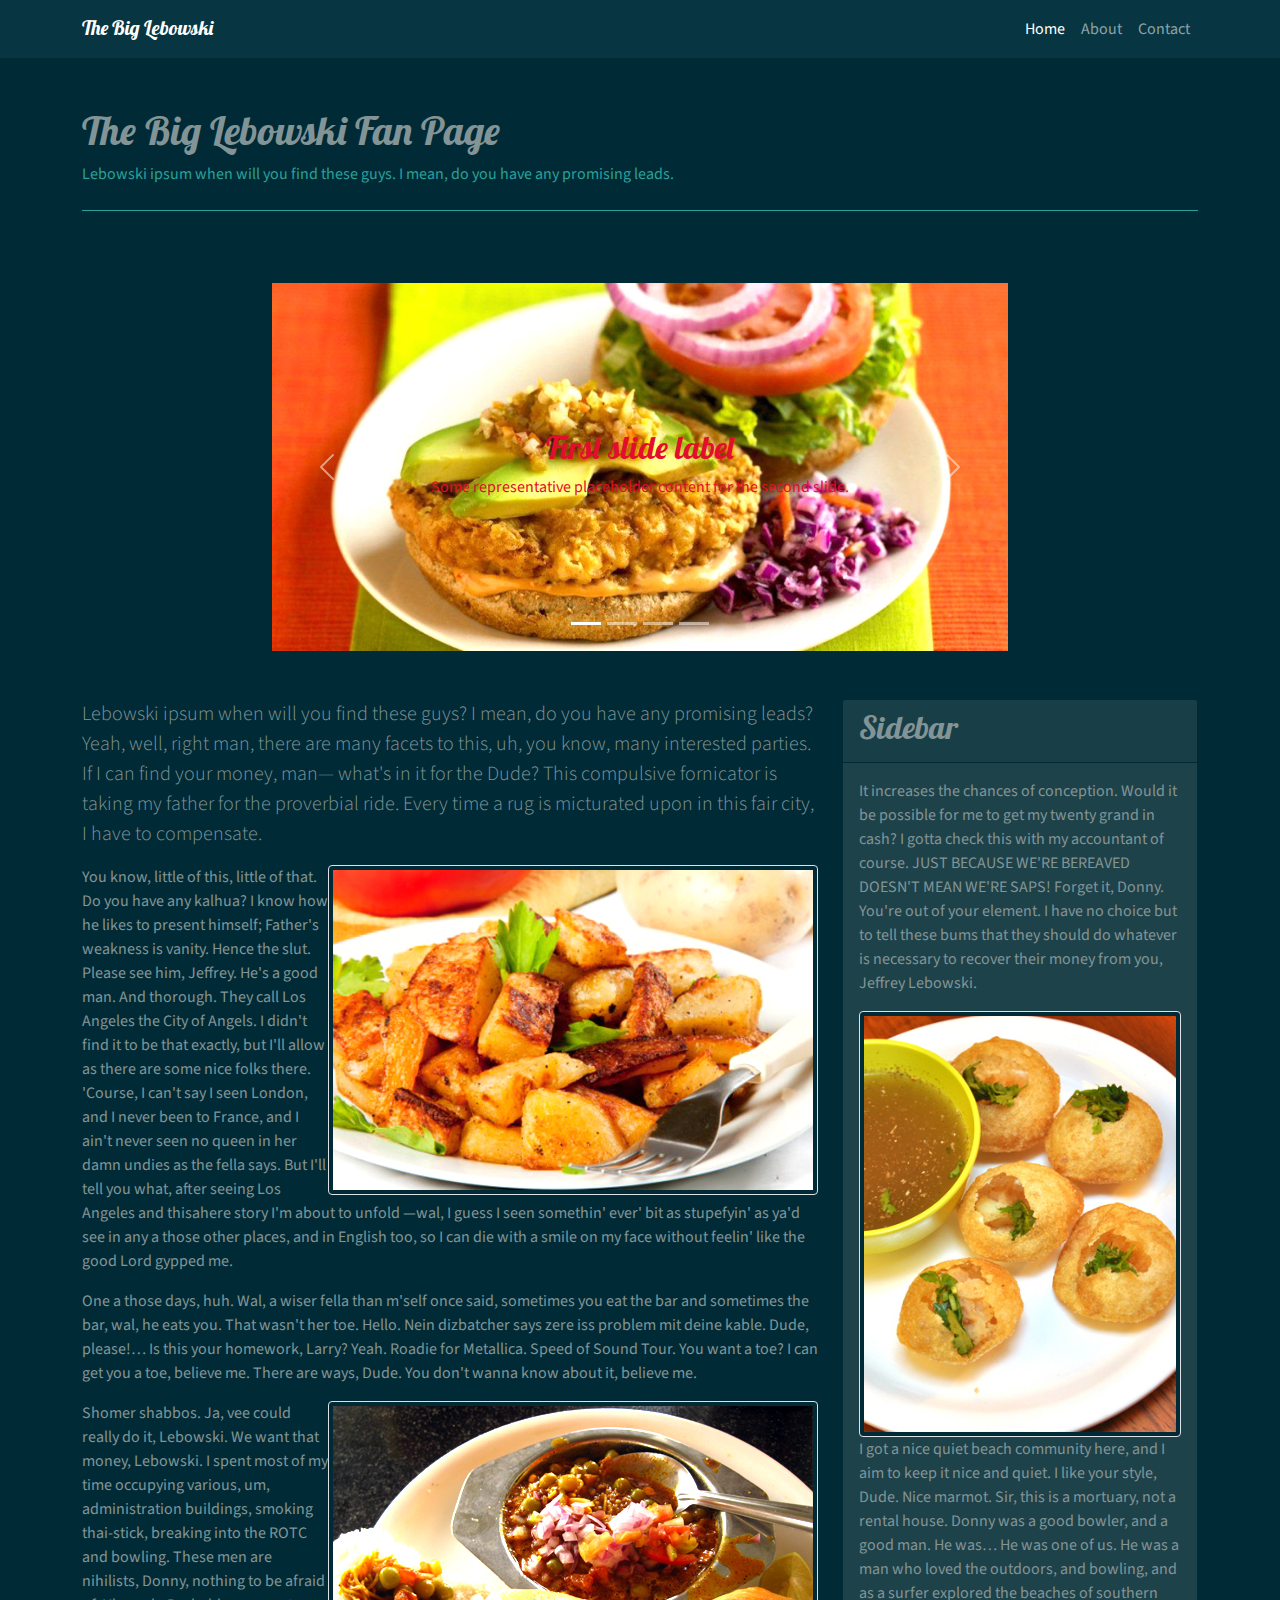
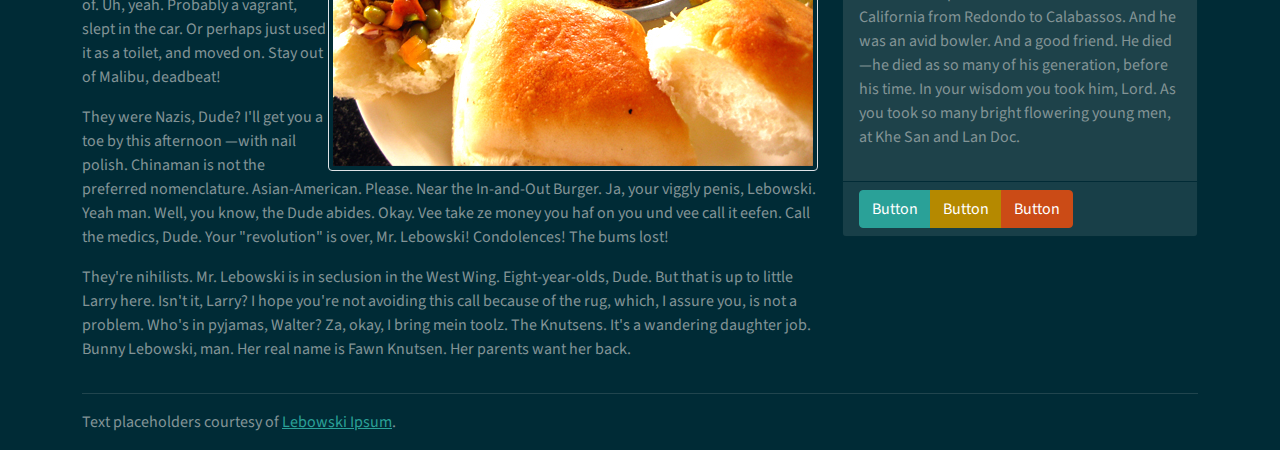
<file: index.html>
<!DOCTYPE html>
<html lang="en">
<head>
    <meta charset="UTF-8">
    <meta http-equiv="X-UA-Compatible" content="IE=edge">
    <meta name="viewport" content="width=device-width, initial-scale=1.0">
    <title>Lebowski</title>
    <link href="css/style.css" rel="stylesheet">
</head>
<body>
    <div id="page">

        <!-- Header Start -->

        <header>
            <nav class="navbar navbar-expand-lg navbar-dark bg-dark">
                <div class="container">
                    <div id="logo">
                        <h3>
                            <a class="navbar-brand" href='.'>The Big Lebowski</a>
                        </h3>
                        <button class="navbar-toggler" type="button" data-bs-toggle="collapse" data-bs-target="#menu" aria-controls="menu" aria-expanded="false" aria-label="Toggle navigation">
                            <span class="navbar-toggler-icon"></span>
                        </button>
                    </div>
                    <div id="menu">
                        <ul class="navbar-nav">
                            <li class="nav-item"><a class="nav-link active" href="#">Home</a></li>
                            <li class="nav-item"><a class="nav-link" href="About.html">About</a></li>
                            <li class="nav-item"><a class="nav-link" href="Contact.html">Contact</a></li>
                        </ul>
                    </div>
                </div>
            </nav>
        </header>

        <!-- Header End -->

        <!-- Body Start -->

        <div class="container">
            <section id="body">
                <div class="row">
                    <div class="col-12">
                        <div class="border-bottom border-success my-5 pb-2">
                            <h1>The Big Lebowski Fan Page</h1>
                            <p class="text-success">Lebowski ipsum when will you find these guys. I mean, do you have any promising leads.</p>
                        </div>
                    </div>
                </div>
                <div class="row my-4">
                    <div class="col-8 offset-2">
                        <div id="slider" class="carousel slide" data-bs-ride="carousel">
                            <div class="carousel-indicators">
                                <button type="button" data-bs-target="#slider" data-bs-slide-to="0" class="active" aria-current="true" aria-label="Slide 1"></button>
                                <button type="button" data-bs-target="#slider" data-bs-slide-to="1" aria-label="Slide 2"></button>
                                <button type="button" data-bs-target="#slider" data-bs-slide-to="2" aria-label="Slide 3"></button>
                                <button type="button" data-bs-target="#slider" data-bs-slide-to="3" aria-label="Slide 4"></button>
                            </div>
                            <div class="carousel-inner">
                                <div class="carousel-item active">
                                    <img src="images/carousel-1.jpg" class="img-fluid">
                                    <div class="carousel-caption d-none d-md-block">
                                        <h5>First slide label</h5>
                                        <p>Some representative placeholder content for the second slide.</p>
                                    </div>
                                </div>
                                <div class="carousel-item">
                                    <img src="images/carousel-2.jpg" class="img-fluid">
                                    <div class="carousel-caption d-none d-md-block">
                                        <h5>Second slide label</h5>
                                        <p>Some representative placeholder content for the second slide.</p>
                                    </div>
                                </div>
                                <div class="carousel-item">
                                    <img src="images/carousel-3.jpg" class="img-fluid">
                                    <div class="carousel-caption d-none d-md-block">
                                        <h5>Third slide label</h5>
                                        <p>Some representative placeholder content for the second slide.</p>
                                    </div>
                                </div>
                                <div class="carousel-item">
                                    <img src="images/carousel-4.jpg" class="img-fluid">
                                    <div class="carousel-caption d-none d-md-block">
                                        <h5>Fourth slide label</h5>
                                        <p>Some representative placeholder content for the second slide.</p>
                                    </div>
                                </div>
                                <button class="carousel-control-prev" type="button" data-bs-target="#slider" data-bs-slide="prev">
                                    <span class="carousel-control-prev-icon" aria-hidden="true"></span>
                                    <span class="visually-hidden">Previous</span>
                                </button>
                                <button class="carousel-control-next" type="button" data-bs-target="#slider" data-bs-slide="next">
                                    <span class="carousel-control-next-icon" aria-hidden="true"></span>
                                    <span class="visually-hidden">Next</span>
                                </button>
                            </div>
                        </div> 
                    </div> 
                </div>
                <div class="row">
                    <section id="main" class="col-lg-8 col-sm-7 mt-4">
                        <p class="lead">Lebowski ipsum when will you find these guys? I mean, do you have any promising leads? Yeah, well, right man, there are many facets to this, uh, you know, many interested parties. If I can find your money, man— what's in it for the Dude? This compulsive fornicator is taking my father for the proverbial ride. Every time a rug is micturated upon in this fair city, I have to compensate.</p>
                    
                        <img class="img-thumbnail float-end" src="images/lebowski-1.jpg" alt="Bowling" />
        
                        <p>You know, little of this, little of that. Do you have any kalhua? I know how he likes to present himself; Father's weakness is vanity. Hence the slut. Please see him, Jeffrey. He's a good man. And thorough. They call Los Angeles the City of Angels. I didn't find it to be that exactly, but I'll allow as there are some nice folks there. 'Course, I can't say I seen London, and I never been to France, and I ain't never seen no queen in her damn undies as the fella says. But I'll tell you what, after seeing Los Angeles and thisahere story I'm about to unfold —wal, I guess I seen somethin' ever' bit as stupefyin' as ya'd see in any a those other places, and in English too, so I can die with a smile on my face without feelin' like the good Lord gypped me.</p>
        
                        <p>One a those days, huh. Wal, a wiser fella than m'self once said, sometimes you eat the bar and sometimes the bar, wal, he eats you. That wasn't her toe. Hello. Nein dizbatcher says zere iss problem mit deine kable. Dude, please!… Is this your homework, Larry? Yeah. Roadie for Metallica. Speed of Sound Tour. You want a toe? I can get you a toe, believe me. There are ways, Dude. You don't wanna know about it, believe me.</p>
        
                        <img class="img-thumbnail float-end" src="images/lebowski-3.jpg" alt="Rug" />
        
                        <p>Shomer shabbos. Ja, vee could really do it, Lebowski. We want that money, Lebowski. I spent most of my time occupying various, um, administration buildings, smoking thai-stick, breaking into the ROTC and bowling. These men are nihilists, Donny, nothing to be afraid of. Uh, yeah. Probably a vagrant, slept in the car. Or perhaps just used it as a toilet, and moved on. Stay out of Malibu, deadbeat!</p>
        
                        <p>They were Nazis, Dude? I'll get you a toe by this afternoon —with nail polish. Chinaman is not the preferred nomenclature. Asian-American. Please. Near the In-and-Out Burger. Ja, your viggly penis, Lebowski. Yeah man. Well, you know, the Dude abides. Okay. Vee take ze money you haf on you und vee call it eefen. Call the medics, Dude. Your "revolution" is over, Mr. Lebowski! Condolences! The bums lost!</p>
        
                        <p>They're nihilists. Mr. Lebowski is in seclusion in the West Wing. Eight-year-olds, Dude. But that is up to little Larry here. Isn't it, Larry? I hope you're not avoiding this call because of the rug, which, I assure you, is not a problem. Who's in pyjamas, Walter? Za, okay, I bring mein toolz. The Knutsens. It's a wandering daughter job. Bunny Lebowski, man. Her real name is Fawn Knutsen. Her parents want her back.</p>
                    </section>
        
                    <section id="sidebar" class="col-lg-4 col-sm-5 mt-4">
                        <div class="card">
                            <div class="card-header">
                                <h2>Sidebar</h2>
                            </div>
                            <div class="card-body">
                                <p>It increases the chances of conception. Would it be possible for me to get my twenty grand in cash? I gotta check this with my accountant of course. JUST BECAUSE WE'RE BEREAVED DOESN'T MEAN WE'RE SAPS! Forget it, Donny. You're out of your element. I have no choice but to tell these bums that they should do whatever is necessary to recover their money from you, Jeffrey Lebowski.</p>
                                <img class="img-thumbnail" src="images/lebowski-2.jpg" alt="Rules" />
                                <p>I got a nice quiet beach community here, and I aim to keep it nice and quiet. I like your style, Dude. Nice marmot. Sir, this is a mortuary, not a rental house. Donny was a good bowler, and a good man. He was… He was one of us. He was a man who loved the outdoors, and bowling, and as a surfer explored the beaches of southern California from Redondo to Calabassos. And he was an avid bowler. And a good friend. He died—he died as so many of his generation, before his time. In your wisdom you took him, Lord. As you took so many bright flowering young men, at Khe San and Lan Doc.</p>
                            </div>
                            <div class="card-footer">
                                <div class="btn-group">
                                    <button type="button" class="btn btn-success">Button</button>
                                    <button type="button" class="btn btn-primary">Button</button>
                                    <button type="button" class="btn btn-warning">Button</button>
                                </div>
                            </div>
                        </div>
                    </section>
                </div>
        </section>

        <!-- Body End  -->


        <!-- Footer Start -->

        <hr />
        <footer>
          <p>Text placeholders courtesy of <a href="http://www.lebowskiipsum.com/">Lebowski Ipsum</a>.</p>
    
        </footer>
        </div>
    </div>



    <script src="js/bootstrap.min.js"></script>
    <script>
        var myCarousel = document.querySelector('#slider')
        var carousel = new bootstrap.Carousel(myCarousel, {interval: 1800, wrap: false})
    </script>
</body>
</html>
</file>
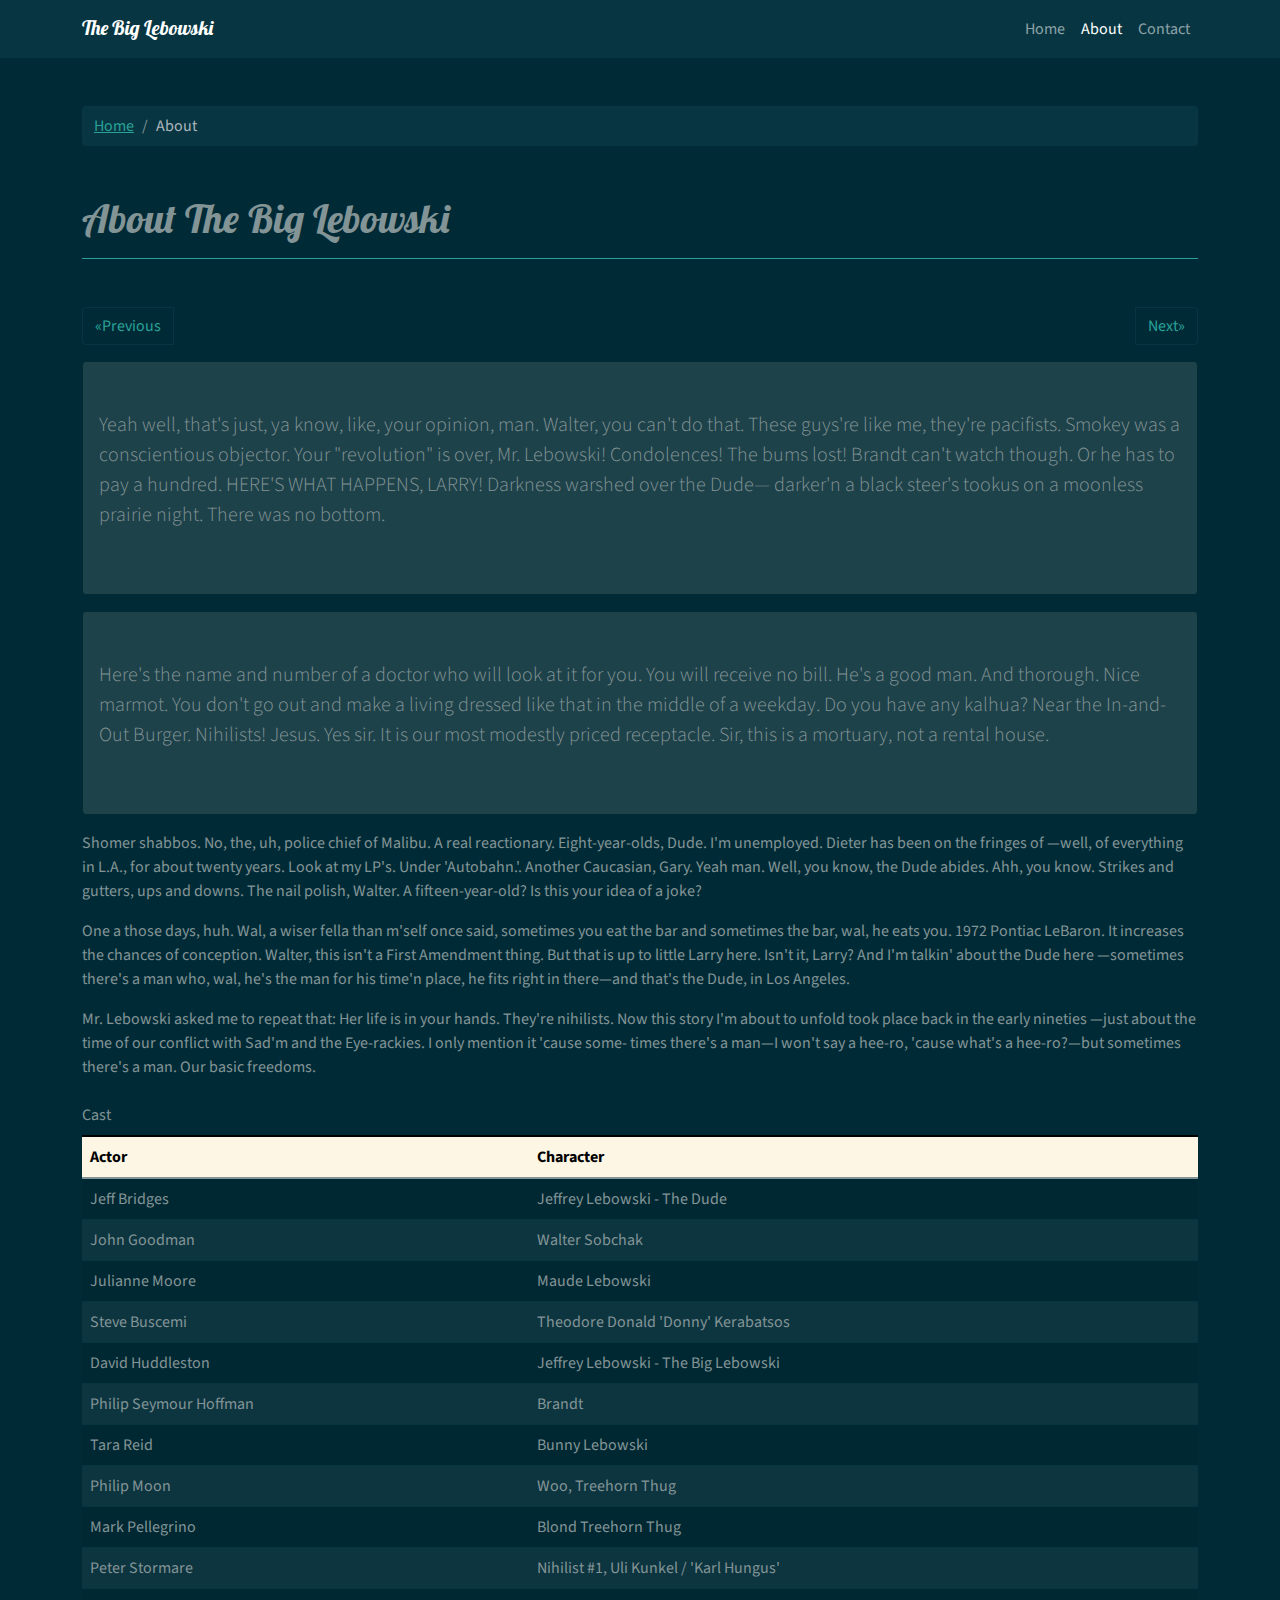
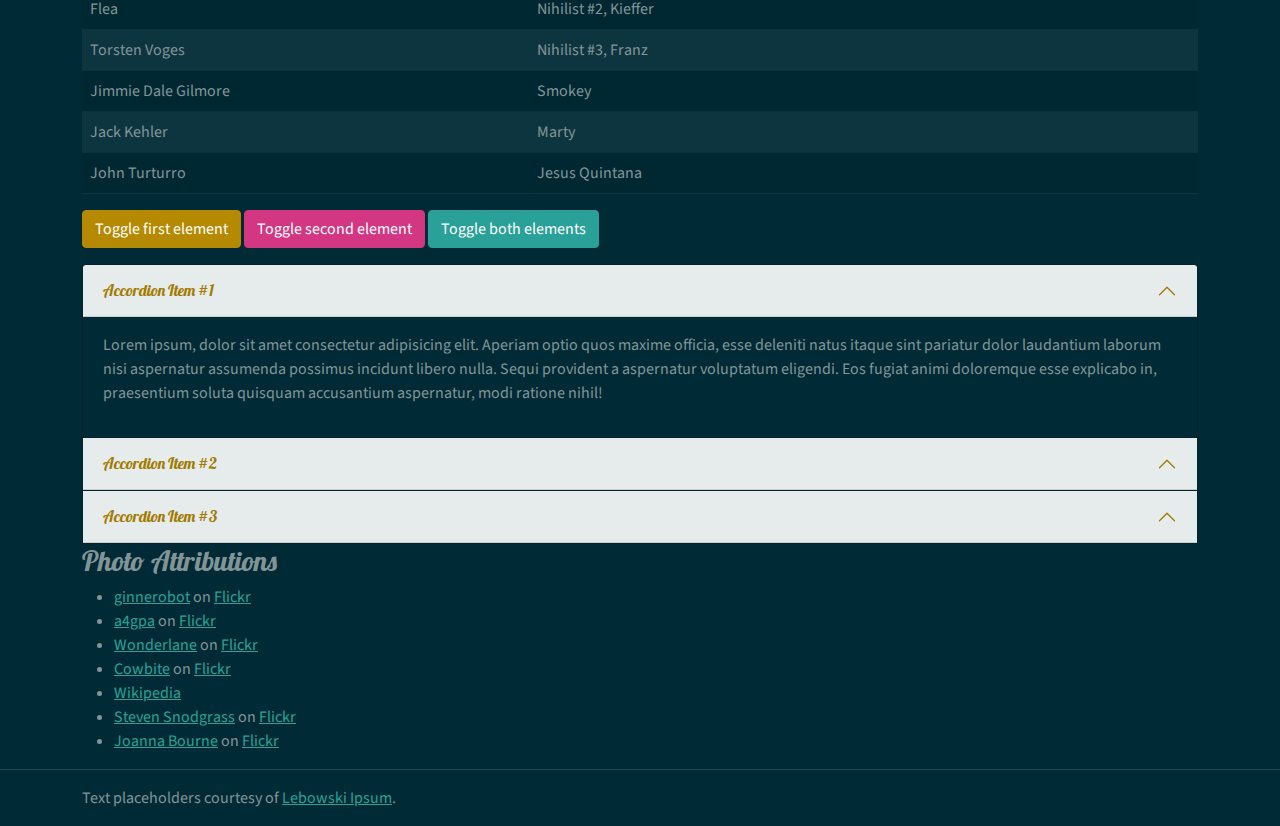
<file: About.html>
﻿<!DOCTYPE html>
<html lang="en">
<head>
    <meta charset="UTF-8">
    <meta http-equiv="X-UA-Compatible" content="IE=edge">
    <meta name="viewport" content="width=device-width, initial-scale=1.0">
    <title>BootStrap</title>
    <link href="css/style.css" rel="stylesheet">
</head>
<body>
    <div id="page">
       <header>
            <nav class="navbar navbar-expand-lg navbar-dark bg-dark">
                <div class="container">
                    <div id="logo">
                        <h3>
                            <a class="navbar-brand" href='.'>The Big Lebowski</a>
                        </h3>
                        <button class="navbar-toggler" type="button" data-bs-toggle="collapse" data-bs-target="#menu" aria-controls="menu" aria-expanded="false" aria-label="Toggle navigation">
                            <span class="navbar-toggler-icon"></span>
                        </button>
                    </div>
                    <div id="menu">
                        <ul class="navbar-nav">
                            <li class="nav-item"><a class="nav-link" href="index.html">Home</a></li>
                            <li class="nav-item"><a class="nav-link active" href="About.html">About</a></li>
                            <li class="nav-item"><a class="nav-link" href="Contact.html">Contact</a></li>
                        </ul>
                    </div>
                </div>
            </nav>
        </header>



        <div class="container">
            <nav class="my-5" aria-label="breadcrumb">
                <ol class="breadcrumb py-2">
                  <li class="breadcrumb-item"><a href="index.html">Home</a></li>
                  <li class="breadcrumb-item active" aria-current="page">About</li>
                </ol>
              </nav>
            <h1 class="border-bottom border-success my-5 pb-3">About The Big Lebowski</h1>
            <nav aria-label="Page navigation example">
                <ul class="pagination d-flex justify-content-between">
                    <li class="page-item">
                        <a class="page-link" href="#"><span aria-hidden="true">&laquo;</span>Previous</a>
                    </li>
                    <li class="page-item">
                        <a class="page-link" href="#">Next<span aria-hidden="true">&raquo;</span></a>
                    </li>
                </ul>
            </nav>
                <div class="card mb-3">
                    <div class="card-body py-5">
                        <p class="lead">Yeah well, that's just, ya know, like, your opinion, man. Walter, you can't do that. These guys're like me, they're pacifists. Smokey was a conscientious objector. Your "revolution" is over, Mr. Lebowski! Condolences! The bums lost! Brandt can't watch though. Or he has to pay a hundred. HERE'S WHAT HAPPENS, LARRY! Darkness warshed over the Dude— darker'n a black steer's tookus on a moonless prairie night. There was no bottom.</p>
                    </div>
                </div>
                <div class="card mb-3">
                    <div class="card-body py-5">
                        <p class="lead">Here's the name and number of a doctor who will look at it for you. You will receive no bill. He's a good man. And thorough. Nice marmot. You don't go out and make a living dressed like that in the middle of a weekday. Do you have any kalhua? Near the In-and-Out Burger. Nihilists! Jesus. Yes sir. It is our most modestly priced receptacle. Sir, this is a mortuary, not a rental house.</p>
                    </div>
                </div>
            <p>Shomer shabbos. No, the, uh, police chief of Malibu. A real reactionary. Eight-year-olds, Dude. I'm unemployed. Dieter has been on the fringes of —well, of everything in L.A., for about twenty years. Look at my LP's. Under 'Autobahn.'. Another Caucasian, Gary. Yeah man. Well, you know, the Dude abides. Ahh, you know. Strikes and gutters, ups and downs. The nail polish, Walter. A fifteen-year-old? Is this your idea of a joke?</p>
      
            <p>One a those days, huh. Wal, a wiser fella than m'self once said, sometimes you eat the bar and sometimes the bar, wal, he eats you. 1972 Pontiac LeBaron. It increases the chances of conception. Walter, this isn't a First Amendment thing. But that is up to little Larry here. Isn't it, Larry? And I'm talkin' about the Dude here —sometimes there's a man who, wal, he's the man for his time'n place, he fits right in there—and that's the Dude, in Los Angeles.</p>
      
            <p>Mr. Lebowski asked me to repeat that: Her life is in your hands. They're nihilists. Now this story I'm about to unfold took place back in the early nineties —just about the time of our conflict with Sad'm and the Eye-rackies. I only mention it 'cause some- times there's a man—I won't say a hee-ro, 'cause what's a hee-ro?—but sometimes there's a man. Our basic freedoms.</p>
            
             
            
            <div class="table-responsive">
                <table class="table table-striped caption-top table-hover">
                    <caption>Cast</caption> 
                    <thead class="table-light">
                        <tr>
                            <th>Actor</th>
                            <th>Character</th>
                        </tr>
                    </thead>
                        <tr>
                            <td>Jeff Bridges</td>
                            <td>Jeffrey Lebowski - The Dude</td>
                        </tr>
                        <tr>
                            <td>John Goodman</td>
                            <td>Walter Sobchak</td>
                        </tr>
                        <tr>
                            <td>Julianne Moore</td>
                            <td>Maude Lebowski</td>
                        </tr>
                        <tr>
                            <td>Steve Buscemi</td>
                            <td>Theodore Donald 'Donny' Kerabatsos</td>
                        </tr>
                        <tr>
                            <td>David Huddleston</td>
                            <td>Jeffrey Lebowski - The Big Lebowski</td>
                        </tr>
                        <tr>
                            <td>Philip Seymour Hoffman</td>
                            <td>Brandt</td>
                        </tr>
                        <tr>
                            <td>Tara Reid</td>
                            <td>Bunny Lebowski</td>
                        </tr>
                        <tr>
                            <td>Philip Moon</td>
                            <td>Woo, Treehorn Thug</td>
                        </tr>
                        <tr>
                            <td>Mark Pellegrino</td>
                            <td>Blond Treehorn Thug</td>
                        </tr>
                        <tr>
                            <td>Peter Stormare</td>
                            <td>Nihilist #1, Uli Kunkel / 'Karl Hungus'</td>
                        </tr>
                        <tr>
                            <td>Flea</td>
                            <td>Nihilist #2, Kieffer</td>
                        </tr>
                        <tr>
                            <td>Torsten Voges</td>
                            <td>Nihilist #3, Franz</td>
                        </tr>
                        <tr>
                            <td>Jimmie Dale Gilmore</td>
                            <td>Smokey</td>
                        </tr>
                        <tr>
                            <td>Jack Kehler</td>
                            <td>Marty</td>
                        </tr>
                        <tr>
                            <td>John Turturro</td>
                            <td>Jesus Quintana</td>
                        </tr>
                </table>
            </div>
            <p>
                <a class="btn btn-primary" data-bs-toggle="collapse" href="#collapse1" role="button" aria-expanded="false" aria-controls="collapse1">Toggle first element</a>
                <button class="btn btn-danger" type="button" data-bs-toggle="collapse" data-bs-target="#collapse2" aria-expanded="false" aria-controls="collapse2">Toggle second element</button>    
                <button class="btn btn-success" type="button" data-bs-toggle="collapse" data-bs-target=".multi-collapse" aria-expanded="false" aria-controls="collapse1 collapse2">Toggle both elements</button>
            </p>
            <div class="row">
                <div class="col">
                    <div class="collapse multi-collapse" id="collapse1">
                        <div class="card card-body">
                            <h3>Photo Attributions</h3>
                            <ul class="list-group">
                                <li class="list-group-item d-flex justify-content-between">
                                    <span><a href="http://www.flickr.com/photos/78011127@N00" property="cc:attributionName" rel="cc:attributionURL" target="_blank">ginnerobot</a> on <a href="http://www.flickr.com/photos/78011127@N00/3288988832" property="cc:attributionName" rel="cc:attributionURL" target="_blank">Flickr</a></span>
                                    <span class="badge bg-info badge-pill"><i class="fas fa-envelope"></i></span>
                                </li>
                                <li class="list-group-item">
                                    <a href="http://www.flickr.com/photos/a4gpa" property="cc:attributionName" rel="cc:attributionURL" target="_blank">a4gpa</a> on <a href="http://www.flickr.com/photos/a4gpa/2311699407/" property="cc:attributionName" rel="cc:attributionURL" target="_blank">Flickr</a>
                                </li>
                                <li class="list-group-item">
                                    <a href="http://www.flickr.com/photos/wonderlane" property="cc:attributionName" rel="cc:attributionURL" target="_blank">Wonderlane</a> on <a href="http://www.flickr.com/photos/wonderlane/5365699031/" property="cc:attributionName" rel="cc:attributionURL" target="_blank">Flickr</a>
                                </li>
                                <li class="list-group-item">
                                    <a href="http://www.flickr.com/photos/cowbite" property="cc:attributionName" rel="cc:attributionURL" target="_blank">Cowbite</a> on <a href="http://www.flickr.com/photos/cowbite/3066000817/" property="cc:attributionName" rel="cc:attributionURL" target="_blank">Flickr</a>
                                </li>
                                <li class="list-group-item">
                                    <a href="http://en.wikipedia.org/wiki/File:Moore_and_Bridges_Lebowskifest.jpg" property="cc:attributionName" rel="cc:attributionURL" target="_blank">Wikipedia</a>
                                </li>
                                <li class="list-group-item">
                                    <a href="http://www.flickr.com/photos/stevensnodgrass" property="cc:attributionName" rel="cc:attributionURL" target="_blank">Steven Snodgrass</a> on <a href="http://www.flickr.com/photos/stevensnodgrass/8187375688" property="cc:attributionName" rel="cc:attributionURL" target="_blank">Flickr</a>
                                </li>
                                <li class="list-group-item">
                                    <a href="http://www.flickr.com/photos/66992990@N00" property="cc:attributionName" rel="cc:attributionURL" target="_blank">Joanna Bourne</a> on <a href="http://www.flickr.com/photos/66992990@N00/6715373883" property="cc:attributionName" rel="cc:attributionURL" target="_blank">Flickr</a>
                                </li>
                            </ul>
                        </div>
                    </div>
                </div>
                <div class="col">
                        <div class="card-deck collapse multi-collapse" id="collapse2">
                            <div class="card">
                                <img src="images/lebowski-1.jpg" class="card-img-top" alt="Card Image">
                                <div class="card-body">
                                    <h5 class="card-title">First</h5>
                                    <p class="card-text">
                                        Yeah well, that's just, ya know, like, your opinion, man. Walter, you can't do that. These guys're like me, they're pacifists. Smokey was a conscientious objector. Your "revolution" is over, Mr. Lebowski! Condolences! The bums lost! Brandt can't watch though. Or he has to pay a hundred. HERE'S WHAT HAPPENS, LARRY! Darkness warshed over the Dude— darker'n a black steer's tookus on a moonless prairie night. There was no bottom.
                                    </p>
                                </div>
                                <div class="card-footer">
                                    <button type="button" class="btn btn-success">
                                        Learn More
                                    </button>
                                </div>
                            </div>
                            <div class="card">
                                <img src="images/lebowski-2.jpg" class="card-img-top" alt="Card Image">
                                <div class="card-body">
                                    <h5 class="card-title">Second</h5>
                                    <p class="card-text">
                                        Yeah well, that's just, ya know, like, your opinion, man. Walter, you can't do that. These guys're like me, they're pacifists. Smokey was a conscientious objector. Your "revolution" is over, Mr. Lebowski! Condolences! The bums lost! Brandt can't watch though. Or he has to pay a hundred. HERE'S WHAT HAPPENS, LARRY! Darkness warshed over the Dude— darker'n a black steer's tookus on a moonless prairie night. There was no bottom.
                                    </p>
                                </div>
                                <div class="card-footer">
                                    <button type="button" class="btn btn-success">
                                        Learn More
                                    </button>
                                </div>
                            </div>
                            <div class="card">
                                <img src="images/lebowski-3.jpg" class="card-img-top" alt="Card Image">
                                <div class="card-body">
                                    <h5 class="card-title">Third</h5>
                                    <p class="card-text">
                                        Yeah well, that's just, ya know, like, your opinion, man. Walter, you can't do that. These guys're like me, they're pacifists. Smokey was a conscientious objector. Your "revolution" is over, Mr. Lebowski! Condolences! The bums lost! Brandt can't watch though. Or he has to pay a hundred. HERE'S WHAT HAPPENS, LARRY! Darkness warshed over the Dude— darker'n a black steer's tookus on a moonless prairie night. There was no bottom.
                                    </p>
                                </div>
                                <div class="card-footer">
                                    <button type="button" class="btn btn-success">
                                        Learn More
                                    </button>
                                </div>
                            </div>
 
                        </div>
                </div>
            </div>

            <!-- Accordion Markup -->


            <!-- <div class="accordion" id="accordionExample">
                <div class="accordion-item">
                  <h2 class="accordion-header" id="headingOne">
                    <button class="accordion-button" type="button" data-bs-toggle="collapse" data-bs-target="#collapseOne" aria-expanded="true" aria-controls="collapseOne">
                      Accordion Item #1
                    </button>
                  </h2>
                  <div id="collapseOne" class="accordion-collapse collapse show" aria-labelledby="headingOne" data-bs-parent="#accordionExample">
                    <div class="accordion-body">
                        <p>Lorem ipsum dolor sit amet consectetur, adipisicing elit. Magnam, nihil culpa. Fugit explicabo dolor necessitatibus unde officia? Architecto numquam, itaque, sed eligendi molestiae eveniet quibusdam possimus earum perspiciatis accusamus soluta, quod nesciunt? Velit recusandae eligendi inventore voluptatum ab cum sint minus repellendus! Nostrum tempore modi, facilis aliquid maxime suscipit labore.</p>
                    </div>
                  </div>
                </div>
                <div class="accordion-item">
                  <h2 class="accordion-header" id="headingTwo">
                    <button class="accordion-button collapsed" type="button" data-bs-toggle="collapse" data-bs-target="#collapseTwo" aria-expanded="false" aria-controls="collapseTwo">
                      Accordion Item #2
                    </button>
                  </h2>
                  <div id="collapseTwo" class="accordion-collapse collapse" aria-labelledby="headingTwo" data-bs-parent="#accordionExample">
                    <div class="accordion-body">
                        <p>Lorem ipsum dolor sit amet consectetur, adipisicing elit. Magnam, nihil culpa. Fugit explicabo dolor necessitatibus unde officia? Architecto numquam, itaque, sed eligendi molestiae eveniet quibusdam possimus earum perspiciatis accusamus soluta, quod nesciunt? Velit recusandae eligendi inventore voluptatum ab cum sint minus repellendus! Nostrum tempore modi, facilis aliquid maxime suscipit labore.</p>
                    </div>
                  </div>
                </div>
                <div class="accordion-item">
                  <h2 class="accordion-header" id="headingThree">
                    <button class="accordion-button collapsed" type="button" data-bs-toggle="collapse" data-bs-target="#collapseThree" aria-expanded="false" aria-controls="collapseThree">
                      Accordion Item #3
                    </button>
                  </h2>
                  <div id="collapseThree" class="accordion-collapse collapse" aria-labelledby="headingThree" data-bs-parent="#accordionExample">
                    <div class="accordion-body">
                        <p>Lorem ipsum dolor sit amet consectetur, adipisicing elit. Magnam, nihil culpa. Fugit explicabo dolor necessitatibus unde officia? Architecto numquam, itaque, sed eligendi molestiae eveniet quibusdam possimus earum perspiciatis accusamus soluta, quod nesciunt? Velit recusandae eligendi inventore voluptatum ab cum sint minus repellendus! Nostrum tempore modi, facilis aliquid maxime suscipit labore.</p>
                    </div>
                  </div>
                </div>
              </div> -->


            <div class="accordion" id="accordionid">
                <div class="accordion-item">
                    <h2 class="accordion-header" id="heading10">
                        <button class="accordion-button" type="button" data-bs-toggle="collapse" data-bs-target="#collapse10" aria-expanded="true" aria-controls="collapse10">
                          Accordion Item #1
                        </button>
                      </h2>
                      <div id="collapse10" class="accordion-collapse collapse show" aria-labelledby="heading10" data-bs-parent="#accordionid">
                        <div class="accordion-body">
                            <p>Lorem ipsum, dolor sit amet consectetur adipisicing elit. Aperiam optio quos maxime officia, esse deleniti natus itaque sint pariatur dolor laudantium laborum nisi aspernatur assumenda possimus incidunt libero nulla. Sequi provident a aspernatur voluptatum eligendi. Eos fugiat animi doloremque esse explicabo in, praesentium soluta quisquam accusantium aspernatur, modi ratione nihil!</p>    
                        </div>
                      </div>
                </div>
                <div class="accordion-item">
                    <h2 class="accordion-header" id="heading20">
                        <button class="accordion-button" type="button" data-bs-toggle="collapse" data-bs-target="#collapse20" aria-expanded="false" aria-controls="collapse20">
                          Accordion Item #2
                        </button>
                      </h2>
                      <div id="collapse20" class="accordion-collapse collapse" aria-labelledby="heading20" data-bs-parent="#accordionid">
                        <div class="accordion-body">
                            <p>Lorem ipsum dolor sit amet consectetur, adipisicing elit. Blanditiis mollitia dolor inventore, quisquam commodi, consequuntur totam, iusto esse est id incidunt! Impedit dolorem, in voluptatem exercitationem inventore repellendus optio est neque rem natus numquam mollitia assumenda officiis officia at consequuntur quasi reprehenderit dicta maxime. Dicta aliquid ea maiores soluta repudiandae.</p>    
                        </div>
                      </div>
                </div>
                <div class="accordion-item">
                    <h2 class="accordion-header" id="heading30">
                        <button class="accordion-button" type="button" data-bs-toggle="collapse" data-bs-target="#collapse30" aria-expanded="false" aria-controls="collapse30">
                          Accordion Item #3
                        </button>
                      </h2>
                      <div id="collapse30" class="accordion-collapse collapse" aria-labelledby="heading30" data-bs-parent="#accordionid">
                        <div class="accordion-body">
                            <p>Lorem ipsum dolor sit amet consectetur, adipisicing elit. Blanditiis mollitia dolor inventore, quisquam commodi, consequuntur totam, iusto esse est id incidunt! Impedit dolorem, in voluptatem exercitationem inventore repellendus optio est neque rem natus numquam mollitia assumenda officiis officia at consequuntur quasi reprehenderit dicta maxime. Dicta aliquid ea maiores soluta repudiandae.</p>    
                        </div>
                      </div>
                </div>
            </div>





            <h3>Photo Attributions</h3>
            <ul>
              <li>
                <a href="http://www.flickr.com/photos/78011127@N00" property="cc:attributionName" rel="cc:attributionURL" target="_blank">ginnerobot</a> on <a href="http://www.flickr.com/photos/78011127@N00/3288988832" property="cc:attributionName" rel="cc:attributionURL" target="_blank">Flickr</a>
              </li>
              <li>
                <a href="http://www.flickr.com/photos/a4gpa" property="cc:attributionName" rel="cc:attributionURL" target="_blank">a4gpa</a> on <a href="http://www.flickr.com/photos/a4gpa/2311699407/" property="cc:attributionName" rel="cc:attributionURL" target="_blank">Flickr</a>
              </li>
              <li>
                <a href="http://www.flickr.com/photos/wonderlane" property="cc:attributionName" rel="cc:attributionURL" target="_blank">Wonderlane</a> on <a href="http://www.flickr.com/photos/wonderlane/5365699031/" property="cc:attributionName" rel="cc:attributionURL" target="_blank">Flickr</a>
              </li>
              <li>
                <a href="http://www.flickr.com/photos/cowbite" property="cc:attributionName" rel="cc:attributionURL" target="_blank">Cowbite</a> on <a href="http://www.flickr.com/photos/cowbite/3066000817/" property="cc:attributionName" rel="cc:attributionURL" target="_blank">Flickr</a>
              </li>
              <li>
                <a href="http://en.wikipedia.org/wiki/File:Moore_and_Bridges_Lebowskifest.jpg" property="cc:attributionName" rel="cc:attributionURL" target="_blank">Wikipedia</a>
              </li>
              <li>
                <a href="http://www.flickr.com/photos/stevensnodgrass" property="cc:attributionName" rel="cc:attributionURL" target="_blank">Steven Snodgrass</a> on <a href="http://www.flickr.com/photos/stevensnodgrass/8187375688" property="cc:attributionName" rel="cc:attributionURL" target="_blank">Flickr</a>
              </li>
              <li>
                <a href="http://www.flickr.com/photos/66992990@N00" property="cc:attributionName" rel="cc:attributionURL" target="_blank">Joanna Bourne</a> on <a href="http://www.flickr.com/photos/66992990@N00/6715373883" property="cc:attributionName" rel="cc:attributionURL" target="_blank">Flickr</a>
              </li>
            </ul>
        </div>



        <hr />
        <footer class="container">
          <p>Text placeholders courtesy of <a href="http://www.lebowskiipsum.com/">Lebowski Ipsum</a>.</p>
    
        </footer>
        </div>
    </div>
    <script src="js/bootstrap.min.js"></script>
</body>
</html>
</file>
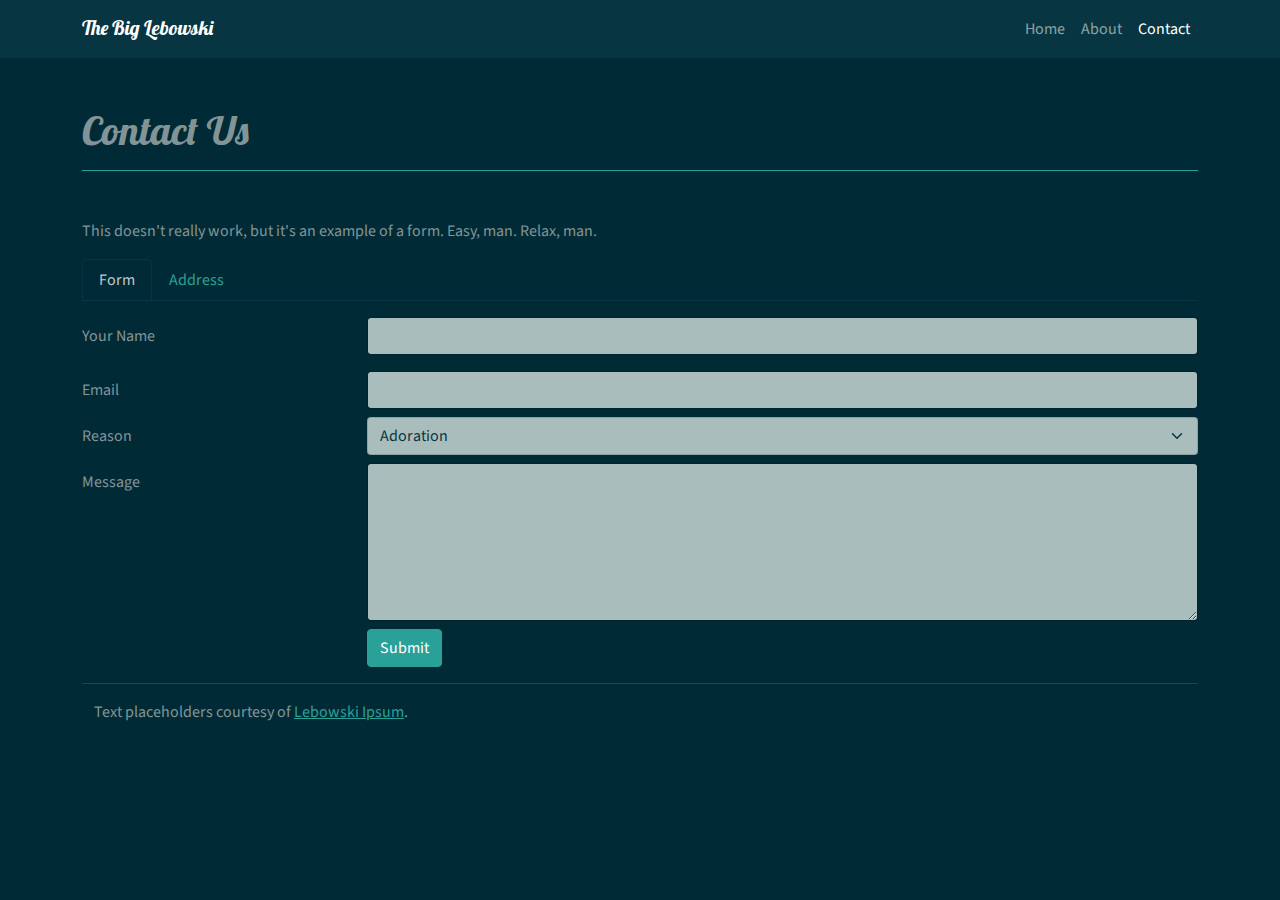
<file: Contact.html>
﻿<!DOCTYPE html>
<html lang="en">
<head>
    <meta charset="UTF-8">
    <meta http-equiv="X-UA-Compatible" content="IE=edge">
    <meta name="viewport" content="width=device-width, initial-scale=1.0">
    <title>BootStrap</title>
    <link href="css/style.css" rel="stylesheet">
</head>
<body>
    <div id="page">
        <header>
            <nav class="navbar navbar-expand-lg navbar-dark bg-dark">
                <div class="container">
                    <div id="logo">
                        <h3>
                            <a class="navbar-brand" href='.'>The Big Lebowski</a>
                        </h3>
                        <button class="navbar-toggler" type="button" data-bs-toggle="collapse" data-bs-target="#menu" aria-controls="menu" aria-expanded="false" aria-label="Toggle navigation">
                            <span class="navbar-toggler-icon"></span>
                        </button>
                    </div>
                    <div id="menu">
                        <ul class="navbar-nav">
                            <li class="nav-item"><a class="nav-link" href="index.html">Home</a></li>
                            <li class="nav-item"><a class="nav-link" href="about.html">About</a></li>
                            <li class="nav-item"><a class="nav-link active" href="contact.html">Contact</a></li>
                        </ul>
                    </div>
                </div>
            </nav>
        </header>

        <div class="container">
            <h1 class="border-bottom border-success my-5 pb-3">Contact Us</h1>
            <p>This doesn't really work, but it's an example of a form. Easy, man. Relax, man.</p>

            <ul class="nav nav-tabs">
                <li class=" nav-item">
                    <button class="nav-link active" type="button" id="from-tab" data-bs-toggle="tab" data-bs-target="#form" role="tab" aria-controls="form" aria-selected="true">Form</button>
                </li>
                <li class=" nav-item">
                    <button class="nav-link" type="button" id="address-tab" data-bs-toggle="tab" data-bs-target="#address" role="tab" aria-controls="address" aria-selected="false">Address</button>
                </li>
            </ul>

            <div class="tab-content">
                <div id="form" class="tab-pane fade show active" role="tabpanel" aria-labelledby="from-tab">
                    <form>
                        <div class="row my-3">
                            <div class="col-sm-3">
                                <label class="col-form-label">Your Name</label>
                            </div>
                            <div class="col-sm-9">
                                <input class="form-control" />
                            </div>
                        </div>
                        <div class="row mb-2">
                            <div class="col-sm-3">
                                <label class="col-form-label">Email</label>
                            </div>
                            <div class="col-sm-9">
                                <input class="form-control" />
                            </div>
                        </div>
                        <div class="row mb-2">
                            <div class="col-sm-3">
                                <label class="col-form-label">Reason</label>
                            </div>
                            <div class="col-sm-9">
                                <select class="form-select">
                                    <option>Adoration</option>
                                    <option>Ordering a White Russian</option>
                                    <option>Complaint</option>
                                    <option>I am lost</option>
                                </select>
                            </div>
                        </div>
                        <div class="row mb-2">
                            <div class="col-sm-3">
                                <label class="col-form-label">Message</label>
                            </div>
                            <div class="col-sm-9">
                                <textarea class="form-control" cols="40" rows="6"></textarea>    
                            </div>
                        </div>
                        <div class="row">
                            <div class="col-9 offset-3">
                                <input class="btn btn-success" type="submit" value="Submit" />
                            </div>
                        </div>       
                    </form>
                </div>


                <div  id="address" class="tab-pane fade" role="tabpanel" aria-labelledby="address-tab">
                    <h3>Our fake address</h3>
                    <div>
                        <address>
                        Big Lebowski Fan Page<br />
                        123 Main Street<br />
                        Rug Ties The Room Together, CA 98765<br />
                        <abbr title="Phone">P:</abbr>
                        425.555.0100
                        </address>
                        <address>
                        <strong>Support:</strong>   <a href="mailto:Support@fakelebowskifansite.com">Support@fakelebowskifansite.com</a><br />
                        <strong>Marketing:</strong> <a href="mailto:Marketing@fakelebowskifansite.com">Marketing@fakelebowskifansite.com</a>
                        </address>
                    </div>
                </div>
            </div>


        <hr />
        <footer class="container">
          <p>Text placeholders courtesy of <a href="http://www.lebowskiipsum.com/">Lebowski Ipsum</a>.</p>
    
        </footer>
        </div>
    </div>
    <script src="js/bootstrap.min.js"></script>
</body>
</html>
</file>
<file: css/style.css>
@import "bootstrap.min.css";
@import "bootstrapTheme.min.css";
@import "all.min.css";
@import url('https://fonts.googleapis.com/css2?family=Lobster&display=swap');

h1, h2, h3, h4, h5, h6{
    font-family: 'Lobster' ,cursive;
}

.carousel-caption{
    bottom: 7.25rem;
    color: rgb(226, 14, 43);
}
.carousel-caption h5{
    font-size: 2em;
}
</file>
